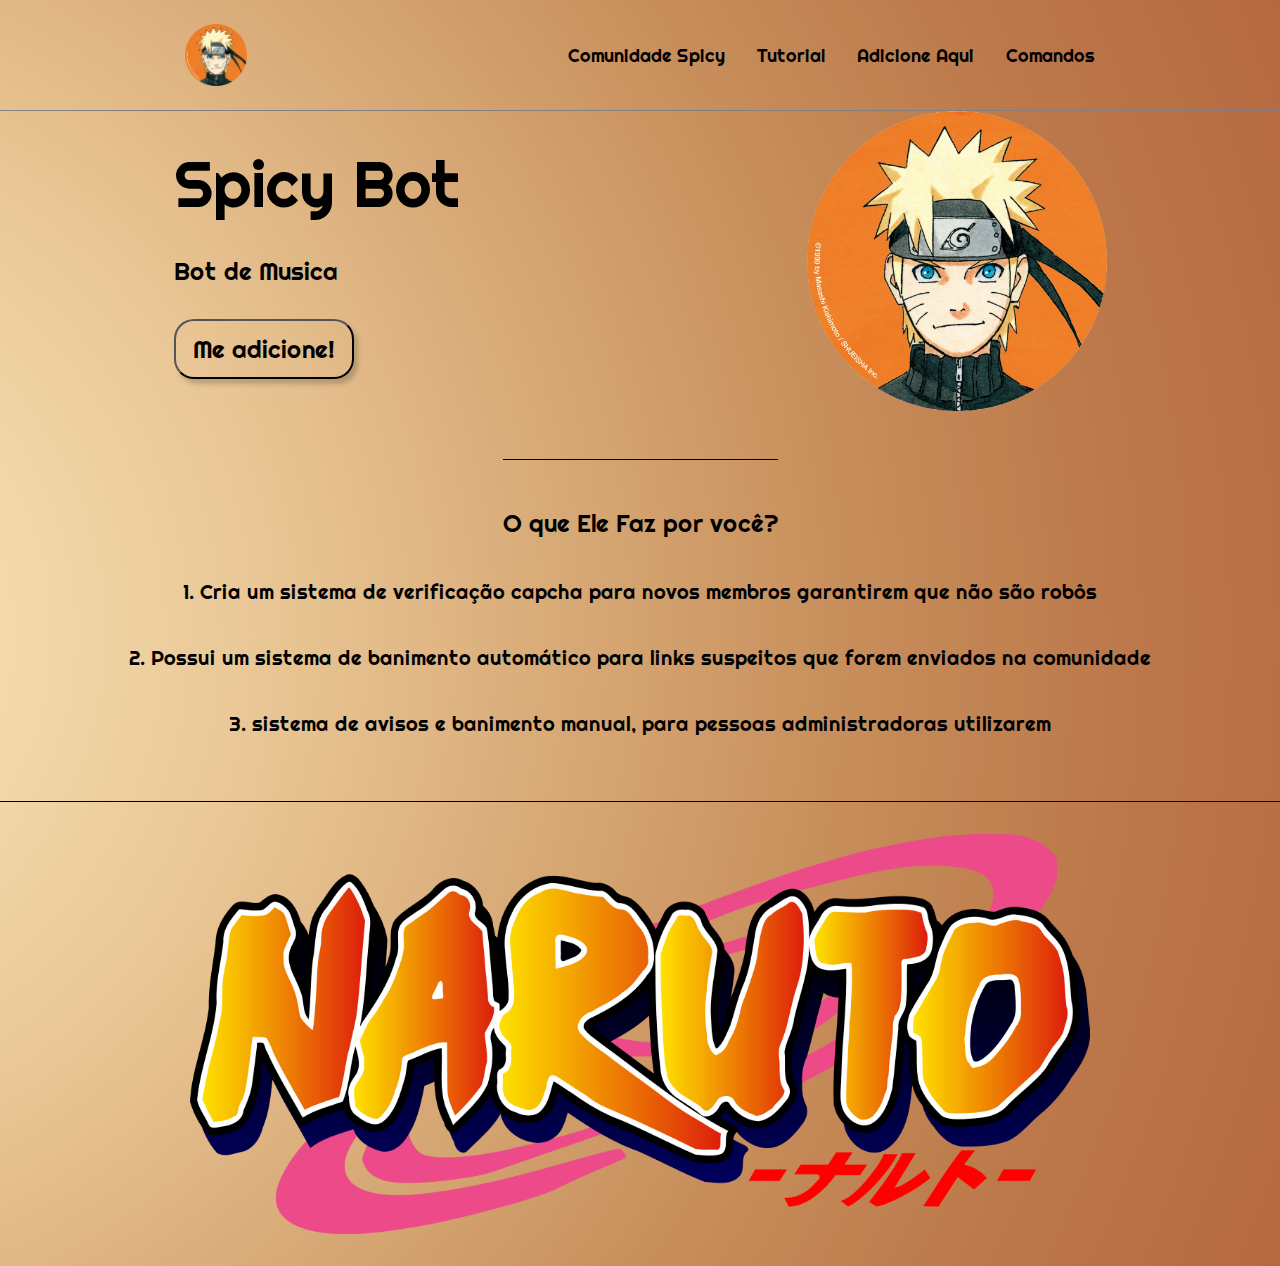
<file: Landing Page/index.html>
<!DOCTYPE html>
<html lang="pt-BR">

<head>
    <meta charset="UTF-8">
    <meta name="viewport" content="width=device-width, initial-scale=1.0">
    <meta name="descripton" content="Um bot que vai te ajudar com seu Servidor de discord.">
    <title>Spicy Bot</title>
    <link rel="stylesheet" type="text/css"  href="style.css">
</head>

<body>
    <header class="cabecalho">
        <img class="logo-site" src="img/Spicy_bot.png">
        <nav class="cabecalho-menu">
            <a class="cabecalho-menu-item" href="https://discord.gg/cAzYwA6w">Comunidade Spicy</a>
            <a class="cabecalho-menu-item">Tutorial</a>
            <a class="cabecalho-menu-item" href="./Addbot.html">Adicione Aqui</a>
            <a class="cabecalho-menu-item" href="./comados.html">Comandos</a>
        </nav>
    </header>

    <main class="conteudo">
        <section class="conteudo-principal">
            <div class="conteudo-principal-escrito">
                <h1 class="conteudo-principal-titulo">Spicy Bot</h1>
                <h2 class="conteudo-principal-subtitulo">Bot de Musica</h2>
                <button class="conteudo-principal-escrito-botao" href="./Addbot.html">Me adicione!</button>
            </div>
            <img class="conteudo-principal-imagem" src="img/Spicy_bot.png">
        </section>
        <section class="conteudo-secundario">
                <h3 class="conteudo-secundario-titulo">O que Ele Faz por você?</h3>
                <p class="conteudo-secundario-paragrafo">1. Cria um <strong>sistema de verificação capcha</strong> para novos membros garantirem que não são robôs</p>
                <p class="conteudo-secundario-paragrafo">2. Possui um <strong>sistema de banimento automático</strong> para links suspeitos que forem enviados na comunidade</p>
                <p class="conteudo-secundario-paragrafo">3. <strong>sistema de avisos e banimento manual,</strong> para pessoas administradoras utilizarem</p>
        </section>
    </main>

    <footer class="rodape">
        <img class="rodape-imagem" src="img/Naruto_logo.svg.png" alt="image" height="400" width="900">
    </footer>
</body>

</html>
</file>
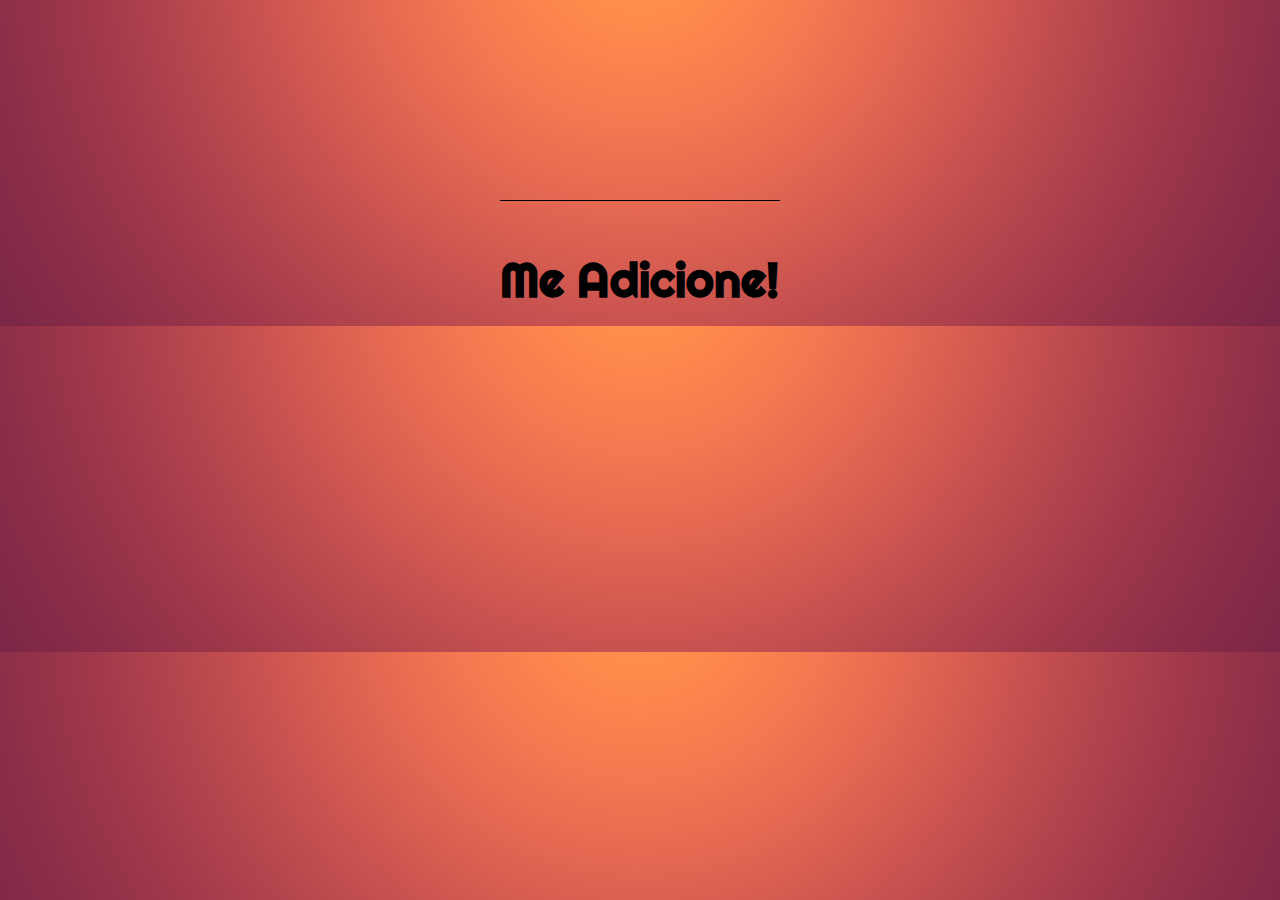
<file: Landing Page/Addbot.html>
<!DOCTYPE html>
<html lang="en">
<head>
    <meta charset="UTF-8">
    <meta http-equiv="X-UA-Compatible" content="IE=edge">
    <meta name="viewport" content="width=device-width, initial-scale=1.0">
    <title>Add Bot</title>
    <link rel="stylesheet" type="text/css"  href="style2.css">
</head>
<body>
    <header class="cabecalho-2">
        <a class="cabecalho-add" href="https://discord.com/api/oauth2/authorize?client_id=1082125261962747905&permissions=8&scope=bot"><h1>Me Adicione!</h1></a>
    </header>
</body>
</html>
</file>
<file: Landing Page/style.css>
@import url('https://fonts.googleapis.com/css2?family=Righteous&family=Sarala:wght@400;700&display=swap');

* {
    margin: 0;
    padding: 0;
    box-sizing: border-box;
    text-decoration: none;
}

body {
    font-size: 100%;
    background-image: radial-gradient(circle at -20.71% 50%, #f9e8bb 0, #f3d9aa 16.67%, #e8c493 33.33%, #d7a976 50%, #c78e5b 66.67%, #bc784a 83.33%, #b66941 100%);
}

.cabecalho {
    display: flex;
    flex-direction: row;
    align-items: center;
    justify-content: space-around;
    padding: 24px;
}

.logo-site {
    width: 62px;
    height: 62px;
}

.cabecalho-menu {
    display: flex;
    gap: 32px;
}

.cabecalho-menu-item {
    font-family: 'Righteous', cursive;
    color: black;
    font-weight: 400;
    font-size: 18px;    
}

.conteudo {
    margin-bottom: 48px;
    border-top: 0.4px solid #808080;
}

.conteudo-principal-imagem {
    width: 300px;
    height: 300px;
}

.conteudo-principal {
    display: flex;
    flex-direction: row;
    align-items: center;
    justify-content: space-around;
}

.conteudo-principal-escrito {
    display: flex; 
    flex-direction: column;
    gap: 32px;
}

.conteudo-principal-titulo {
    font-family: 'Righteous', cursive;
    font-weight: 400;
    font-size: 64px;
    color: 	black;
}

.conteudo-principal-subtitulo {
    font-family: 'Righteous', cursive;
    font-weight: 400;
    font-size: 24px;
    color: black;
}

.conteudo-principal-escrito-botao {
    border: 1;
    border-color: black;
    border-radius: 20px;
    font-family: 'Righteous', cursive;
    font-weight: 400;
    font-size: 24px;
    box-shadow: 4px 5px 4px rgba(52, 52, 52, 0.25);
    background: transparent;
    width: 180px;
    height: 60px;
}

.conteudo-principal-escrito-botao:hover {
    background-color: #fff;
}

.conteudo-secundario {
    display: flex;
    flex-direction: column;
    align-items: center;
    gap: 24px;
    margin-top: 48px;
}

.conteudo-secundario-titulo {
    border-top: 0.4px solid black;
    padding-top: 48px;
    font-family: 'Righteous', cursive;
    font-weight: 400;
    font-size: 24px;
    color: black;
    margin-bottom: 16px;
}

.conteudo-secundario-paragrafo {
    font-family: 'Righteous', cursive;
    font-weight: 300;
    font-size: 20px;
    color: black;
    margin-bottom: 16px; 
}

.rodape {
    padding: 32px;
    border-top: 0.4px solid black;
}

.rodape-imagem {
    display: block;
    margin: 0 auto;
}
</file>
<file: Landing Page/style2.css>
@import url('https://fonts.googleapis.com/css2?family=Righteous&family=Sarala:wght@400;700&display=swap');

* {
    margin: 0;
    padding: 0;
    box-sizing: border-box;
    text-decoration: none;
}

body {
    background-image: radial-gradient(circle at 50% -20.71%, #ff9a47 0, #ff8a4c 12.5%, #f57950 25%, #e36751 37.5%, #cc5550 50%, #b4454d 62.5%, #9e374a 75%, #8b2d48 87.5%, #7a2647 100%);;
}

.cabecalho-2 {
    display: flex;
    flex-direction: column;
    align-items: center;
    gap: 30px;
    margin-top: 200px;
}

.cabecalho-add {
    border-top: 0.4px solid black;
    padding-top: 48px;
    font-family: 'Righteous', cursive;
    font-weight: 400;
    font-size: 24px;
    color: black;
    margin-bottom: 16px;
}
</file>
